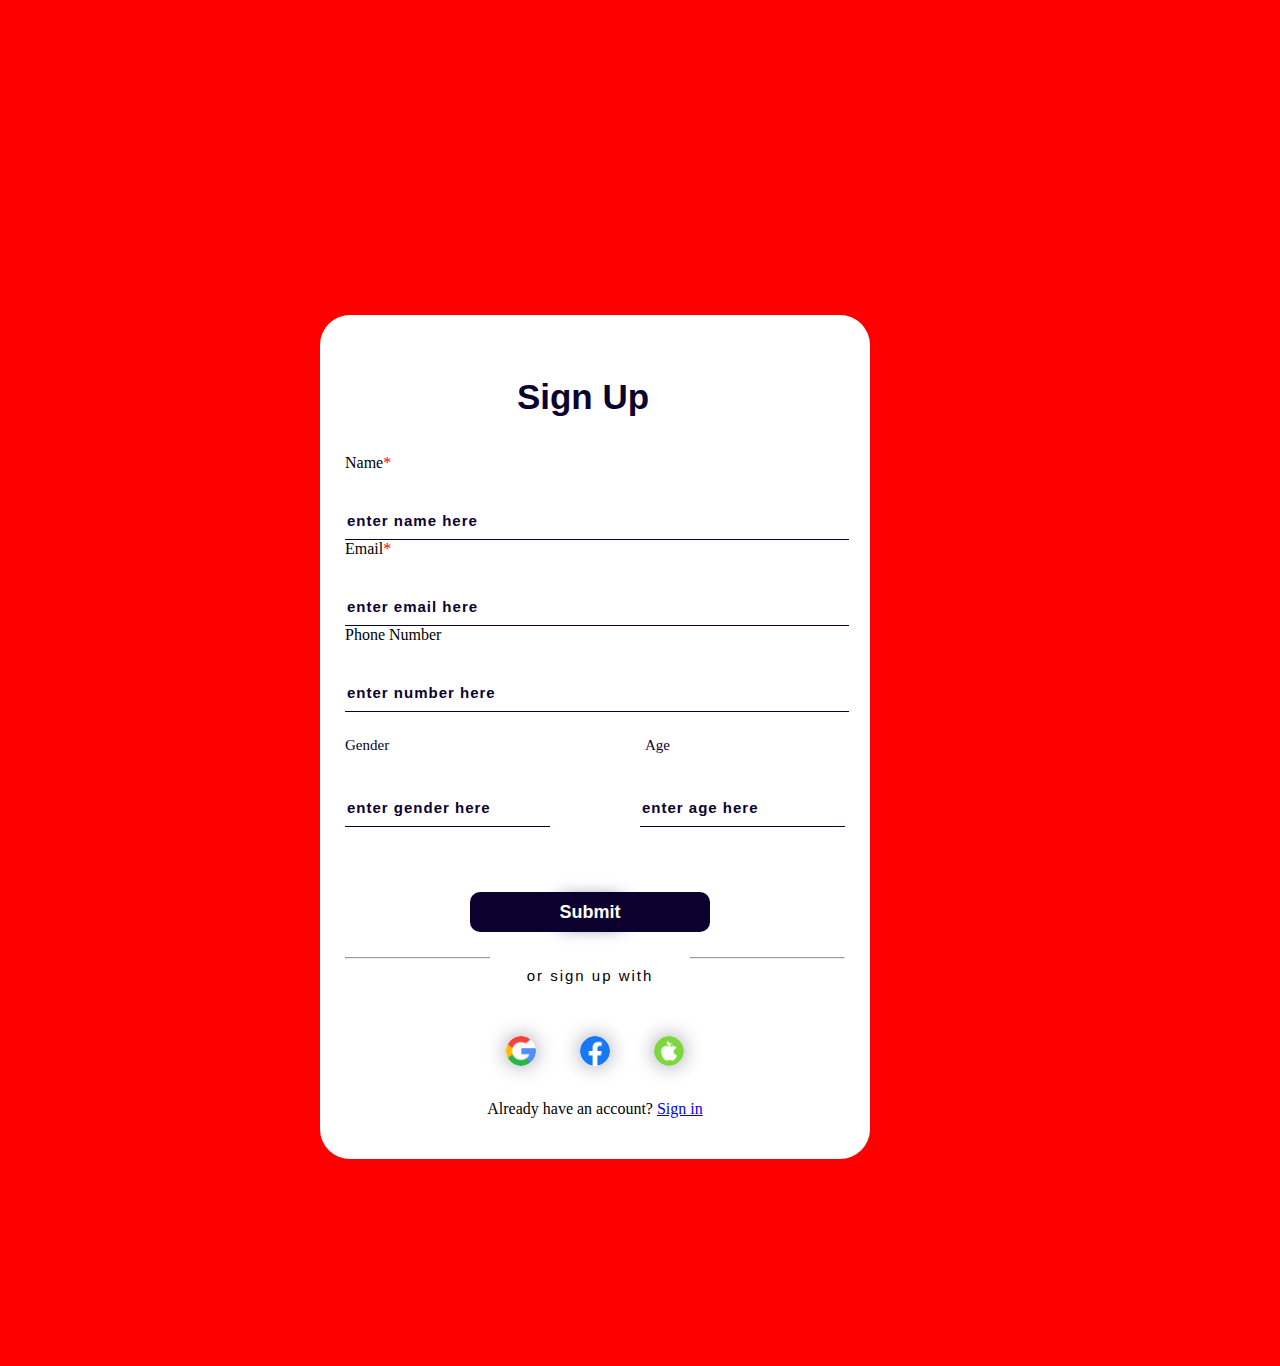
<file: html-css/signup.html>
<!DOCTYPE html>
<html lang="en">
<head>
    <meta charset="UTF-8">
    <meta name="viewport" content="width=device-width, initial-scale=1.0">
    <title>Document</title>
    <link rel="stylesheet" href="signup.css">
</head>
<body>

    <!-- my assignment on sign up form starts here -->
    <div class="form">

        <h2>Sign Up</h2>
        <span class="details">Name<span class="asterik">*</span></span>
        <input type="name" name="name" placeholder="enter name here">
        <span class="details">Email<span class="asterik">*</span></span>
        <input type="email" name="email" placeholder="enter email here">
        <span class="details">Phone Number</span>
        <input type="number" name="number" placeholder="enter number here">
        
        <!-- <div class="gender-age">
            <span class="details">Gender</span>
            <input type="gender" name="gender" placeholder="enter gender here">
            <span class="details">Age</span>
            <input type="age" name="age" placeholder="age">
        </div> -->


        <div class="gender-age">
        <div class="input-box">
            <label for="gender">Gender</label>
            <input type="gender" placeholder="enter gender here" name="gender" required>
        </div>

        <div class="input-box">
            <div class="aaa"><label for="age">Age</label></div>
            <input type="age" placeholder="enter age here" name="age" required>
        </div>
        </div>

        
        <button class="submit-btn"><a href="#">Submit</a></button>
        <hr>

        <button class="sign-up">or sign up with</button>


        <div class="social-icon">
            <img src="../image/google.png" alt="">
            <img src="../image/facebook.png" alt="">
            <img src="../image/apple.png" alt="">
        </div>

        <p class="sign-in">Already have an account? <a href="#">Sign in</a></p>

        
        
    </div>


    <!-- my assignment on sign up form ends here -->


    
</body>
</html>
</file>
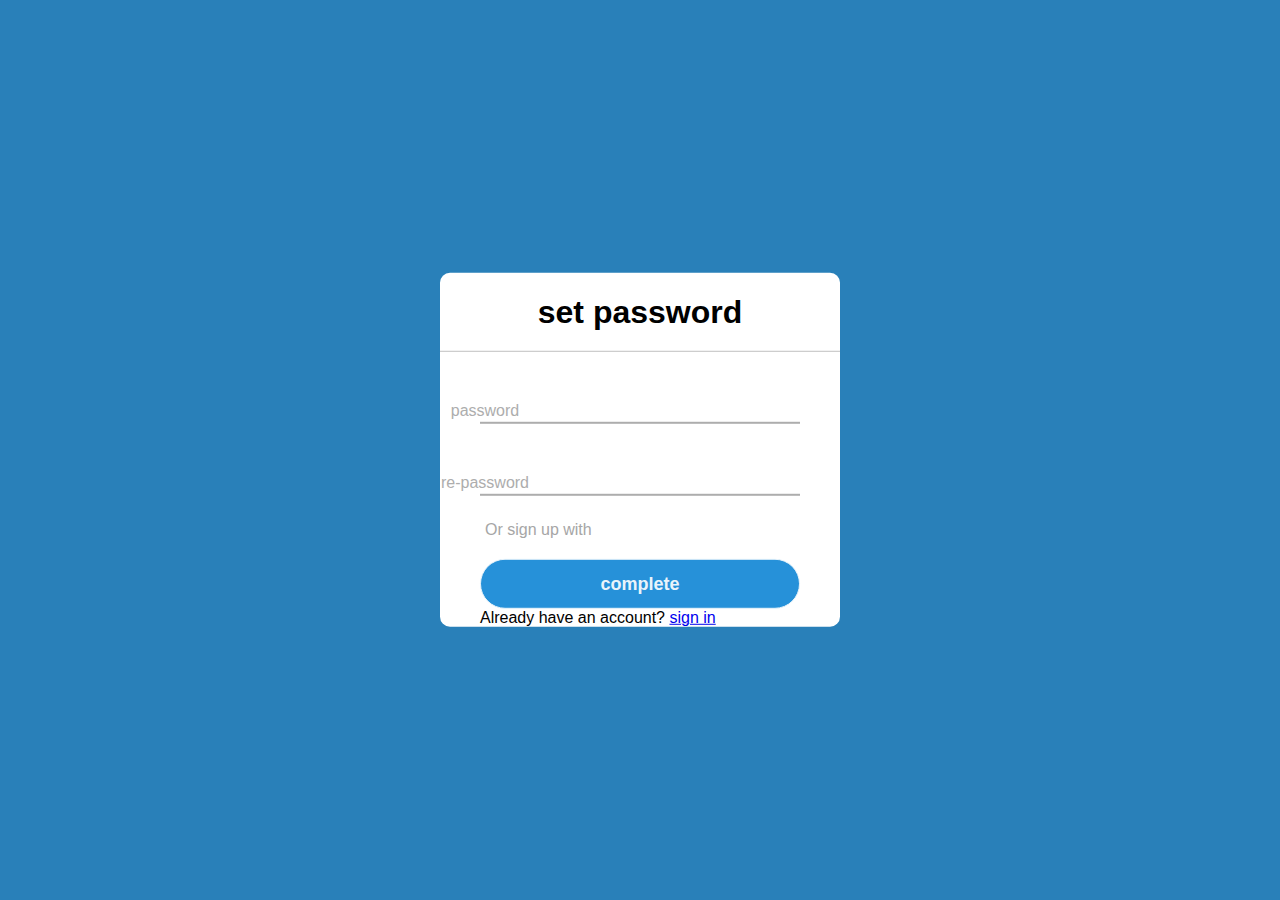
<file: Password/password.html>
<!DOCTYPE html>
<html lang="en">
<head>
  <meta charset="UTF-8">
  <meta name="viewport" content="width=device-width, initial-scale=1.0">
  <title>Document</title>
<link rel="stylesheet" href="password.css">
</head>
<body>
  <div class="centre">
    <h1>set password</h1>
    <form method="post">
      <div class="txt_field">
        <input type="text" required>
        <span></span>
        <label>password</label>
      </div>
      <div class="txt_field">
        <input type="re-password" required>
        <span></span>
        <label>re-password</label>
      </div>
      <div class="pass">Or sign up with</div>
      <input type="submit" value="complete">
      <div class="signup_link">
        Already have an account? <a href="#">sign in</a>
      </div>
    </form>
  </div>
  
</body>
</html>
</file>
<file: html-css/signup.css>
/* my assignment on sign up form starts here */
body{
    background-color: red;
    height: 150vh;
}



.form{
    width: 500px;
    height: 500px;
    background: white;
    position: absolute;
    left: 25%;
    top: 35%;
    border-radius: 30px;
    padding: 25px;
    height: fit-content;
}


.form h2{
    width: 220px;
    font-family: sans-serif;
    text-align: center;
    color: #0c012f;
    font-size: 35px;
    font-weight: bold;
    background-color: white;
    border-radius: 10px;
    padding: 8px;
    margin-left: 120px;
}


.form input{
    width: 500px;
    height: 35px;
    background: transparent;
    border-bottom: 1px solid #0c012f;
    border-top: none;
    border-right: none;
    border-left: none;
    color: rgb(76, 18, 210);
    font-size: 15px;
    letter-spacing: 1px;
    margin-top: 30px;
    font-family: sans-serif;
    font-weight: bold;
}



.asterik{
    color: red;
}


.form input:focus{
    outline: none;
}


::placeholder{
    color: #0c012f;
    font-family: arial;
}


.submit-btn{
    width: 240px;
    height: 40px;
    background: #0c012f;
    border: none;
    margin-top: 30px;
    margin-left: 25%;
    font-size: 18px;
    border-radius: 10px;
    cursor: pointer;
    color: #fff;
}


.submit-btn:hover{
    background-color: red;
}


.submit-btn a{
    text-decoration: none;
    color: white;
    font-weight: bold;
    box-shadow: 0 0 20px 0 #0c012f;
}



.sign-up{
    width: 200px;
    height: 40px;
    background: white;
    border: none;
    font-size: 15px;
    letter-spacing: 2px;
    color: black;
    margin: -20px auto 100px;
    margin-left: 145px;
    margin-bottom: 10px;
}



hr{
    margin-top: 25px;
}


.social-icon{
    margin: 30px auto;
    text-align: center;
}


.social-icon img{
    width: 30px;
    margin: 0 20px;
    cursor: pointer;
    border-radius: 50%;
    box-shadow: 0 0 20px 0 #a19dab;
    
}



.form .sign-in{
    text-decoration: none;
    text-align: center;
}



/* .gender-age{
    display: flex;
} */



.gender-age{
    display: flex;
    flex-wrap: wrap;
    justify-content: space-between;
    padding: 20px 0;
}


.input-box{
    display: flex;
    flex-wrap: wrap;
    width: 50px;
    padding-bottom: 15px;
}


.input-box:nth-child(2n){
    justify-content: end;
}


.input-box label, .age{
    width: 90%;
    color: #0c012f;
    /* font-weight: bold; */
    font-size: 15px;
    margin: 5px 0;
}


.aaa{
    display: flex;
    padding-right: 175px;
}




/* my assignment on sign up form ends here */
</file>
<file: Password/password.css>
body{
    margin: 0;
    padding: o;
    font-family: Arial, Helvetica, sans-serif;
    background: linear-gradient(120deg,#2980b9, #2980b9);
    height: 100vh;
    overflow: hidden;
}
.centre{
    position: absolute;
    top: 50%;
    left: 50%;
    transform: translate(-50%, -50%);
    width: 400px;
    background: white;
    border-radius: 10px;
}
.centre h1{
    text-align: center;
    padding: 0 0 20px 0;
    border-bottom: 1px solid silver;
}
.centre form{
    padding: 0 40px;
    box-sizing: border-box;
}
form .txt_field{
    position: relative;
    border-bottom:2px solid #adadad;
    margin: 30px 0;
}
.txt_field input{
    width: 100%;
    padding: 0 5px;
    height: 40px;
    font-size: 16px;
    border: none;
    background: none;
    outline: none;
}
.txt_field label{
    position: absolute;
    top: 50%;
    left: 5px;
    color: #adadad;
    transform: translate(-50%);
    font-size: 16px;
    pointer-events: none;
    transition: .5s;
}
.txt_field ::before{
    content: '';
    position: relative;
    top: 40px;
    left: 0;
    width: 100%;
    height: 2px;
    background: #2691d9;
    transition: .5s;
}
.txt_field input:focus ~ label,
.txt_field input:valid ~ label{
    top: 5px;
    color: #2691d9;
}
.txt_field input:focus ~ span ::before,
.txt_field input:focus ~ span ::before{
    width: 100%;
}
.pass{
    margin: -5px 0 20px 5px;
    color: #a6a6a6;
    cursor: pointer;
}
.pass:hover{
    text-decoration: underline;
}
input[type="submit"]{
    width: 100%;
    height: 50px;
    border: 1px solid;
    background: #2691d9;
    border-radius: 25px;
    font-size: 18px;
    color: #e9f4fb;
    font-weight: 700;
    cursor: pointer;
    outline: none;
}
input[type="submit"]:hover{
    border-color: #2691d9;
    transition: .5s;
}
.sign up_link{
    margin: 30px 0;
    text-align: center;
    font-size: 16px;
    color: #666666;
}
.sign up_link a{
    color: #2691d9;
    text-decoration: none;
}
.sign up_link a:hover{
    text-decoration: underline;
}
</file>
